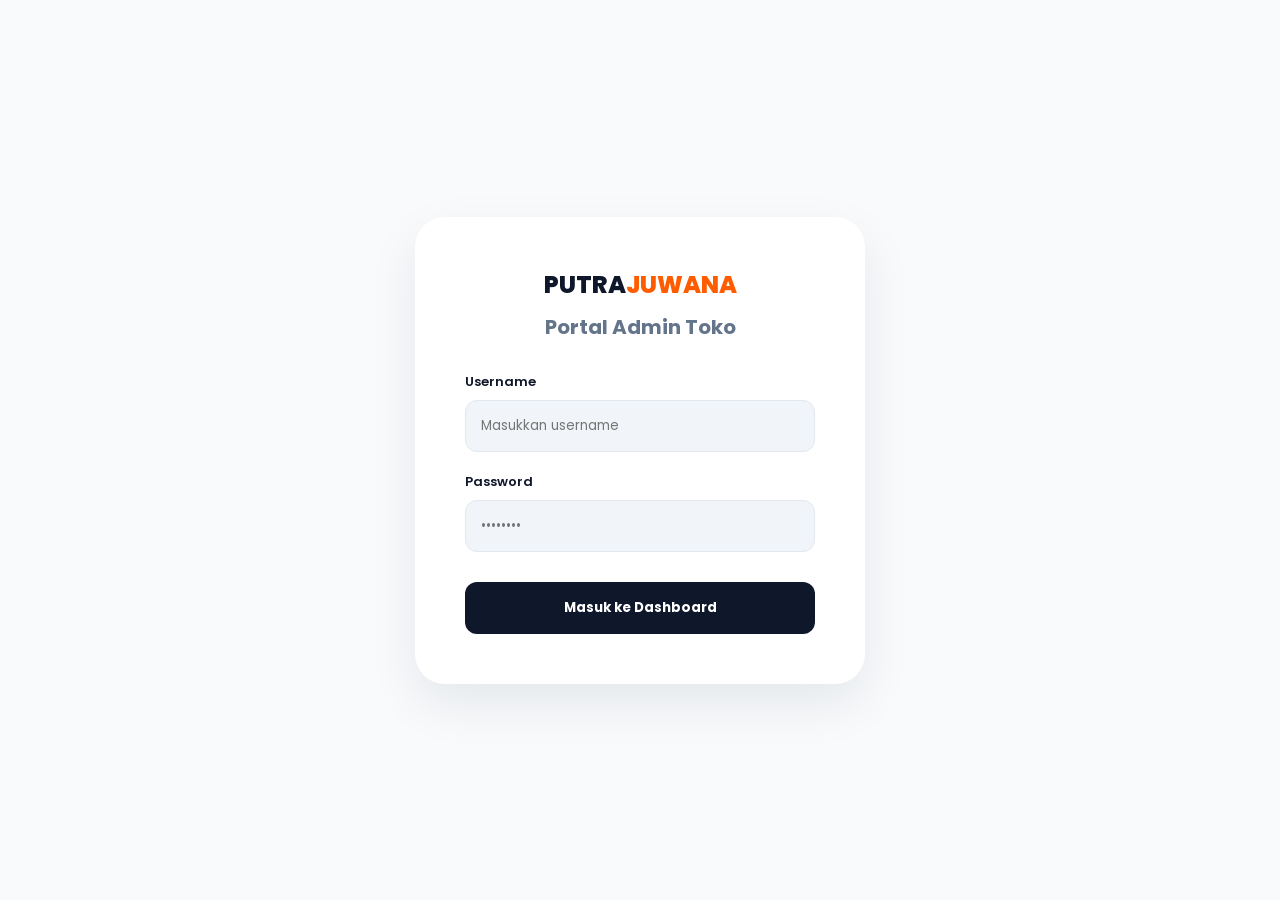
<file: login.html>
<!DOCTYPE html>
<html lang="id">
<head>
    <meta charset="UTF-8">
    <meta name="viewport" content="width=device-width, initial-scale=1.0">
    <title>Login Admin - Putra Juwana</title>
    <link href="https://fonts.googleapis.com/css2?family=Poppins:wght@300;400;500;600;700;800&display=swap" rel="stylesheet">
    <link rel="stylesheet" href="login.css">
</head>
<body>

    <div class="login-card">
        <div class="logo">PUTRA<span>JUWANA</span></div>
        <h2>Portal Admin Toko</h2>

        <form onsubmit="handleLogin(event)">
            <div class="form-group">
                <label>Username</label>
                <input type="text" id="username" placeholder="Masukkan username" required>
            </div>
            <div class="form-group">
                <label>Password</label>
                <input type="password" id="password" placeholder="••••••••" required>
            </div>
            <button type="submit" class="btn-login">Masuk ke Dashboard</button>
        </form>
    </div>

    <script>
        function handleLogin(event) {
            event.preventDefault();
            // Langsung redirect ke dashboard karena ini tahap frontend
            window.location.href = "admin.html";
        }
    </script>
</body>
</html>
</file>
<file: login.css>
:root {
            --primary: #FF5C00;
            --secondary: #0F172A;
            --bg: #F8FAFC;
        }

        * { margin: 0; padding: 0; box-sizing: border-box; font-family: 'Poppins', sans-serif; }

        body {
            background: var(--bg);
            height: 100vh;
            display: flex;
            align-items: center;
            justify-content: center;
            padding: 20px;
        }

        .login-card {
            background: white;
            padding: 50px;
            border-radius: 30px;
            box-shadow: 0 20px 50px rgba(15, 23, 42, 0.08);
            width: 100%;
            max-width: 450px;
            text-align: center;
        }

        .logo {
            font-size: 24px;
            font-weight: 800;
            color: var(--secondary);
            margin-bottom: 10px;
        }

        .logo span { color: var(--primary); }

        h2 { font-size: 20px; font-weight: 700; margin-bottom: 30px; color: #64748B; }

        .form-group { text-align: left; margin-bottom: 20px; }

        label { display: block; font-size: 13px; font-weight: 600; margin-bottom: 8px; color: var(--secondary); }

        input {
            width: 100%;
            padding: 15px;
            border: 1px solid #E2E8F0;
            border-radius: 12px;
            outline: none;
            transition: 0.3s;
            background: #F1F5F9;
        }

        input:focus { border-color: var(--primary); background: white; box-shadow: 0 0 0 4px rgba(255, 92, 0, 0.1); }

        .btn-login {
            width: 100%;
            padding: 16px;
            background: var(--secondary);
            color: white;
            border: none;
            border-radius: 12px;
            font-weight: 700;
            cursor: pointer;
            margin-top: 10px;
            transition: 0.3s;
        }

        .btn-login:hover { background: var(--primary); transform: translateY(-2px); }

        .back-link { display: block; margin-top: 25px; font-size: 13px; color: #94A3B8; text-decoration: none; transition: 0.3s; }
        .back-link:hover { color: var(--primary); }
</file>
